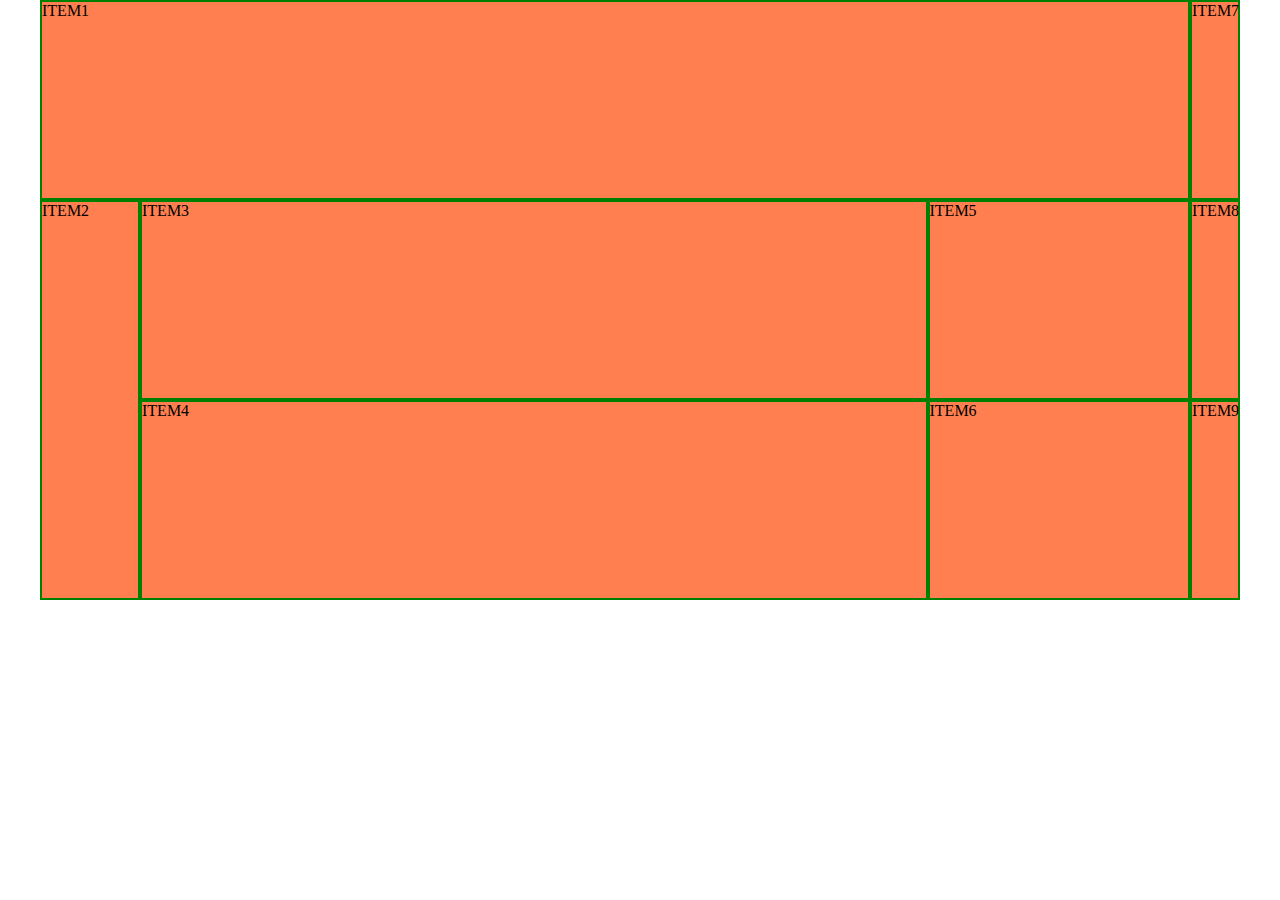
<file: index.html>
<!DOCTYPE html>
<html lang="en">
<head>
    <meta charset="UTF-8">
    <meta http-equiv="X-UA-Compatible" content="IE=edge">
    <meta name="viewport" content="width=device-width, initial-scale=1.0">
    <title>18 04 2021</title>
    <link rel="stylesheet" href="./css/styles.css">
</head>
<body>
    <!-- <ul>
        <li>Lorem, ipsum</li>
        <li>Adipisci, optio</li>
        <li>Obcaecati, eveniet</li>
        <li>Vitae, dolorem</li>
    </ul>
    <p>
        Lorem ipsum dolor sit amet, consectetur adipisicing elit. Obcaecati in repudiandae deleniti, voluptatum debitis animi nobis pariatur magnam fuga asperiores cupiditate esse dolorem velit et, qui facere officiis sequi? Aliquam voluptatum eligendi perferendis neque autem, illo ipsa quidem quod adipisci quaerat a optio nihil modi vel cupiditate. Sapiente ad perferendis mollitia recusandae asperiores? Tempore dolorem eaque modi sunt quidem? Vel iste nisi exercitationem voluptatum molestiae sint quas nam. Nam dolor ullam rem, enim placeat dolorem eveniet fugiat delectus accusantium, excepturi numquam, sequi facere laboriosam praesentium rerum similique repudiandae corrupti obcaecati? Deserunt eius sed cumque itaque illum dolore doloremque ipsum neque voluptatibus, dolorem corrupti labore, dolor quis dolores aliquid nam quibusdam quo? Officia natus culpa odit harum inventore, minima veritatis vero autem aspernatur sequi ullam omnis blanditiis voluptatum, tempora a. Impedit perspiciatis saepe voluptatum molestiae quas placeat facere iusto. Laudantium tempora veritatis consectetur blanditiis animi quos nulla sequi ipsum optio labore iste recusandae dolor laborum repellendus corrupti illo, voluptatibus aut totam itaque modi eaque quam rem. Facilis cum placeat quasi adipisci facere deleniti ipsam qui illum omnis alias eos perferendis, laborum quos porro commodi vero consequatur laudantium? Illum, nisi exercitationem, praesentium aspernatur hic vitae possimus quam nostrum officia perferendis magni eaque voluptatem eum nobis. Inventore sapiente itaque esse deleniti sint? Blanditiis minima libero consequuntur voluptatibus ab expedita, mollitia sequi ratione veniam commodi cum, quis minus laudantium autem! Culpa id repellat voluptatum sunt voluptatibus alias ipsum unde odit at, vero consequatur exercitationem, dolorum consequuntur? Unde cum dolores doloribus officia ut expedita, ducimus iure aliquid numquam dicta asperiores architecto nam rerum possimus corrupti reiciendis doloremque animi incidunt voluptates magni id! Suscipit, praesentium nesciunt. Molestias possimus, fugiat et voluptatum, facere ea illum minima corrupti facilis maxime incidunt sapiente voluptates dolores ratione quos vitae quis sed expedita! Tempore ullam aperiam quisquam officia soluta, corporis cum non animi at nobis id quo recusandae earum quam optio excepturi quaerat totam mollitia! Repellat a quidem assumenda ab ipsum minus soluta qui beatae quos aliquam explicabo reiciendis, neque laborum pariatur fugiat reprehenderit quaerat provident. Fuga quae, iusto voluptatum, accusantium itaque autem obcaecati tempore totam eligendi vel possimus odit culpa adipisci, quia corporis! Eum inventore quae est facilis laboriosam quia, sint quibusdam quidem reprehenderit hic quos praesentium unde voluptatibus ut! Sequi, voluptas blanditiis sed cum iste animi nemo dolorum, assumenda possimus minus corrupti sint saepe beatae natus? Velit repudiandae delectus perspiciatis impedit ducimus, iste maxime consequuntur voluptatem error possimus et, amet, dignissimos eum facere pariatur tenetur ratione quam debitis atque facilis praesentium. Ratione commodi enim deleniti nam, suscipit porro molestias, impedit unde mollitia eos fugit eligendi minus officiis maiores est perspiciatis error inventore debitis et quisquam provident nemo? Itaque dicta autem, obcaecati voluptatum delectus quae, accusamus natus quo repudiandae molestiae voluptatibus labore inventore repellat ipsa similique sapiente cupiditate reiciendis. Dolore reiciendis expedita doloremque, voluptatem distinctio voluptatibus eligendi, quo impedit accusamus labore sit enim animi molestiae beatae dicta veniam quod voluptas! Quia quisquam pariatur rerum molestias sequi. Ut, dicta! Ullam soluta minus animi veritatis eligendi, at beatae ad maxime ducimus vero.
    </p>
    <ul>
        <li>Lorem ipsum dolor sit, amet consectetur adipisicing elit. Porro quas quidem magni obcaecati. Porro, doloremque.</li>
        <li>Quaerat similique deserunt repellat, excepturi nisi aspernatur magni voluptate ducimus consequuntur sint tenetur omnis eveniet.</li>
        <li>Facilis vel cupiditate alias totam officiis ad. Aperiam ratione voluptates consectetur aut sequi ut et!</li>
        <li>Rem fugiat, nisi ipsa corrupti vero quo aliquam sunt? Ad labore ut dicta saepe laudantium.</li>
        <li>Architecto veritatis necessitatibus, ex optio nisi totam quis et voluptas? Fugit quaerat quia rem quidem.</li>
    </ul> -->

    <div class="gridContainer">
        <div class="gridChild1">ITEM1</div>
        <div class="gridChild2">ITEM2</div>
        <div class="gridChild3">ITEM3</div>
        <div class="gridChild4">ITEM4</div>
        <div class="gridChild5">ITEM5</div>
        <div class="gridChild6">ITEM6</div>
        <div class="gridChild7">ITEM7</div>
        <div class="gridChild8">ITEM8</div>
        <div class="gridChild9">ITEM9</div>
    </div>
</body>
</html>
</file>
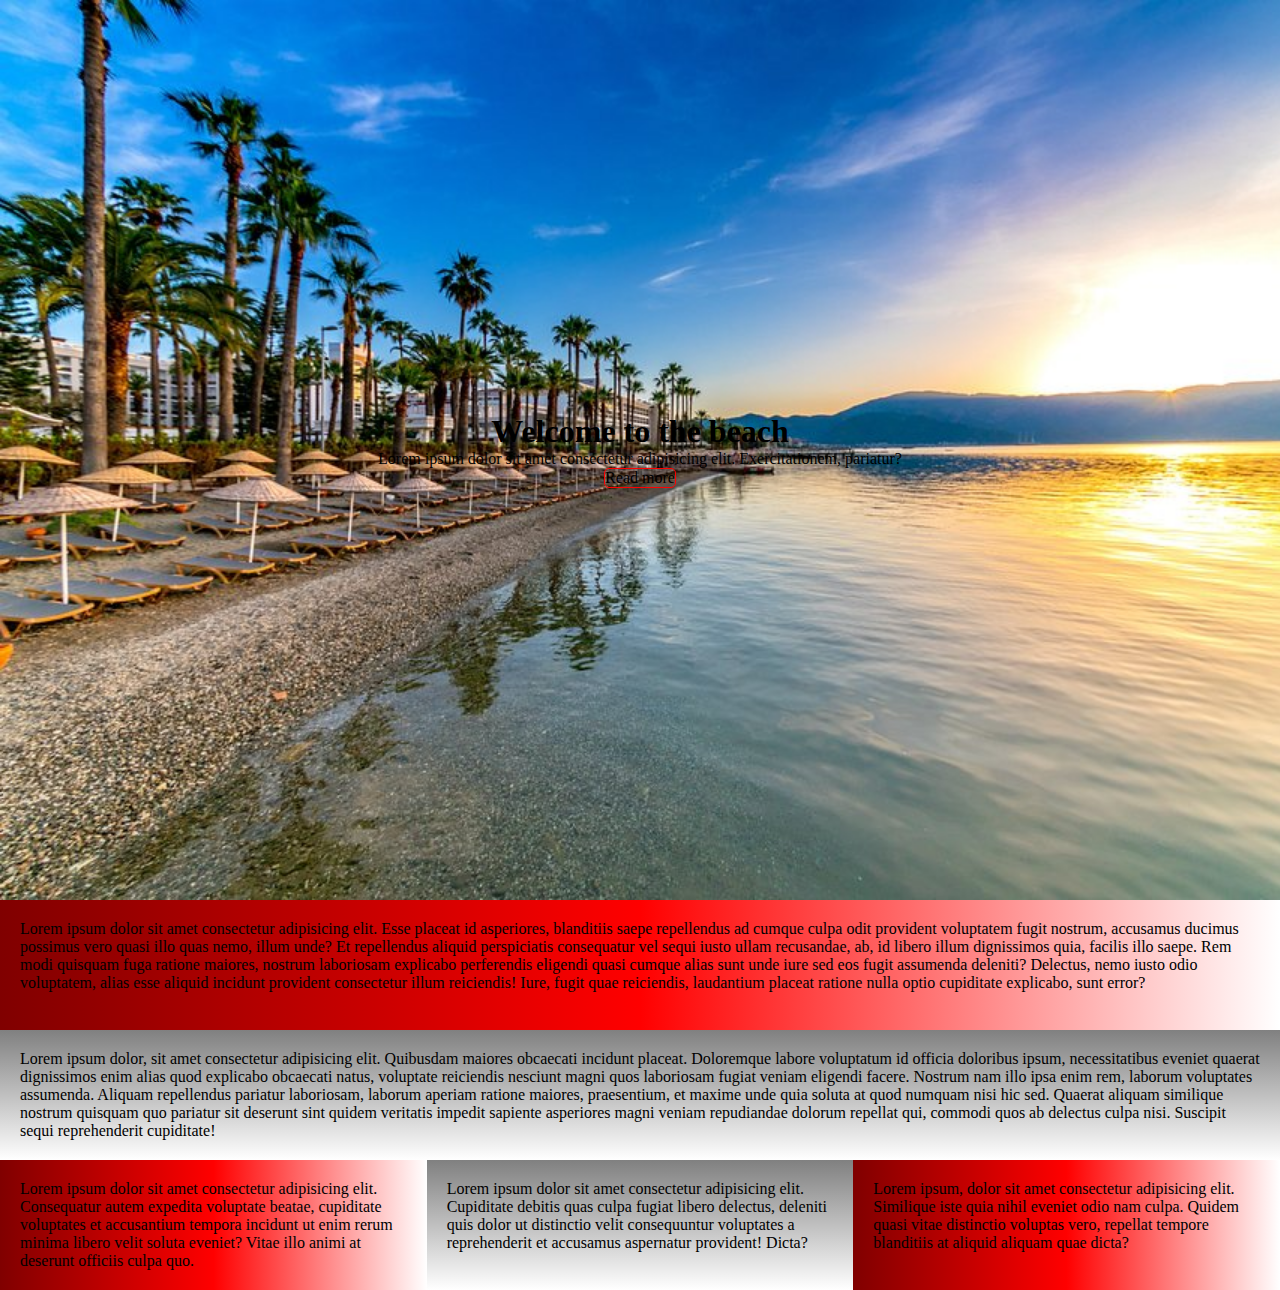
<file: index2.html>
<!DOCTYPE html>
<html lang="en">
<head>
    <meta charset="UTF-8">
    <meta http-equiv="X-UA-Compatible" content="IE=edge">
    <meta name="viewport" content="width=device-width, initial-scale=1.0">
    <title>Document</title>
    <link rel="stylesheet" href="./css/styles2.css">
</head>
<body>
    <div class="gridContainer">
        <div class="gridChild1">
            <h1>Welcome to the beach</h1>
            <p>Lorem ipsum dolor sit amet consectetur adipisicing elit. Exercitationem, pariatur?</p>
            <p>Read more</p>
        </div>
        <div class="gridChild2">
            <p>
                Lorem ipsum dolor sit amet consectetur adipisicing elit. Esse placeat id asperiores, blanditiis saepe repellendus ad cumque culpa odit provident voluptatem fugit nostrum, accusamus ducimus possimus vero quasi illo quas nemo, illum unde? Et repellendus aliquid perspiciatis consequatur vel sequi iusto ullam recusandae, ab, id libero illum dignissimos quia, facilis illo saepe. Rem modi quisquam fuga ratione maiores, nostrum laboriosam explicabo perferendis eligendi quasi cumque alias sunt unde iure sed eos fugit assumenda deleniti? Delectus, nemo iusto odio voluptatem, alias esse aliquid incidunt provident consectetur illum reiciendis! Iure, fugit quae reiciendis, laudantium placeat ratione nulla optio cupiditate explicabo, sunt error?
            </p>
        </div>
        <div class="gridChild3">
            <p>
                Lorem ipsum dolor, sit amet consectetur adipisicing elit. Quibusdam maiores obcaecati incidunt placeat. Doloremque labore voluptatum id officia doloribus ipsum, necessitatibus eveniet quaerat dignissimos enim alias quod explicabo obcaecati natus, voluptate reiciendis nesciunt magni quos laboriosam fugiat veniam eligendi facere. Nostrum nam illo ipsa enim rem, laborum voluptates assumenda. Aliquam repellendus pariatur laboriosam, laborum aperiam ratione maiores, praesentium, et maxime unde quia soluta at quod numquam nisi hic sed. Quaerat aliquam similique nostrum quisquam quo pariatur sit deserunt sint quidem veritatis impedit sapiente asperiores magni veniam repudiandae dolorum repellat qui, commodi quos ab delectus culpa nisi. Suscipit sequi reprehenderit cupiditate!
            </p>
        </div>
        <div class="gridChild4">
            <p>Lorem ipsum dolor sit amet consectetur adipisicing elit. Consequatur autem expedita voluptate beatae, cupiditate voluptates et accusantium tempora incidunt ut enim rerum minima libero velit soluta eveniet? Vitae illo animi at deserunt officiis culpa quo.</p>
        </div>
        <div class="gridChild5">
            Lorem ipsum dolor sit amet consectetur adipisicing elit. Cupiditate debitis quas culpa fugiat libero delectus, deleniti quis dolor ut distinctio velit consequuntur voluptates a reprehenderit et accusamus aspernatur provident! Dicta?
        </div>
        <div class="gridChild6">
            Lorem ipsum, dolor sit amet consectetur adipisicing elit. Similique iste quia nihil eveniet odio nam culpa. Quidem quasi vitae distinctio voluptas vero, repellat tempore blanditiis at aliquid aliquam quae dicta?
        </div>
    </div>
</body>
</html>
</file>
<file: css/styles.css>
/* p::first-letter{
    font-size: 3em;
    color: red
}
p::selection{
    background-color: brown;
    color: burlywood;
} */

/* It works only in Mozilla */
/* p::selection::first-letter{
    background-color: brown;
    color: burlywood;
}
p::first-line{
    background-color: chartreuse;
}

li{
    display: inline-block;
    min-width: 100px;
    width: 100%;
    max-width: 150px;
    background-color: cadetblue;
    margin: 5px;
    padding: 20px;
    color: white;
    position: relative;
}

li:before, li:after{
    position: absolute;
    height: 4px;
    width: 0;
    left: 0;
    content: '';
}

li:hover::before{
    background: linear-gradient(to left, #e3004f, #f55228, #f08a00, #d7bd00, #a8eb12);
    bottom: calc(100% + 2px);
    width: 100%;
    transition: width 2s;
}


li:hover::after{
    background: linear-gradient(to right, #e3004f, #f55228, #f08a00, #d7bd00, #a8eb12);
    top: calc(100% + 2px);
    width: 100%;
    transition: width 2s;
}
li:hover{
    color: red;
    transition: color 2s;
} */

*{
    margin: 0;
    padding: 0;
    box-sizing: border-box;
}

.gridContainer{
    max-width: 1200px;
    margin: 0 auto;
    display: grid;
    grid-template-rows: 200px 200px 200px;
    grid-template-columns: 100px 3fr 1fr;
    grid-auto-rows: 300px;
    grid-auto-columns: 50px;
    grid-auto-flow: column;
}

.gridContainer > div{
    border: 2px solid green;
    background-color: coral;
    /* width: 150px;
    height: 150px; */
}

.gridChild1{
    grid-column-start: 1;
    grid-column-end: 4;
}
.gridChild2{
    grid-row-start: 2;
    grid-row-end: 4;
}
</file>
<file: css/styles2.css>
*{
    margin: 0;
    padding: 0;
    box-sizing: border-box;
}

.gridContainer{
    /* max-width: 1200px; */
    margin: 0 auto;
    display: grid;
    grid-template-rows: 100vh 2fr 2fr 2fr;
    grid-template-columns: repeat(3, 1fr);
    grid-template-areas: 
        "header header header"
        "c1     c1     c1    "
        "c2     c2     c2    "
        "c3     c4     c5    ";
}

.gridContainer > div{
    /* border: 2px solid green; */
    background: linear-gradient(to top, white, grey);
    padding: 20px;
    /* width: 150px;
    height: 150px; */
}

.gridContainer > *:nth-child(even){
    background: linear-gradient(to right, maroon, red, white)
}

/* .gridChild1, .gridChild2, .gridChild3{
    grid-column-start: 1;
    grid-column-end: 4;
} */

.gridContainer > .gridChild1{
    background-image: url(./../imgs/beach.jpg);
    background-repeat: no-repeat;
    background-size: cover;
}
.gridChild1{
    display: flex;
    flex-direction: column;
    justify-content: center;
    align-items: center;
}
.gridChild1> *:last-child{
    border: 1px solid red;
    border-radius: 5px;;
}

.gridChild1{
    grid-area: header;
}

.gridChild2{
    grid-area: c1;
}
.gridChild3{
    grid-area: c2;
}
.gridChild4{
    grid-area: c3;
}
.gridChild5{
    grid-area: c4;
}
.gridChild6{
    grid-area: c5;
}
</file>
